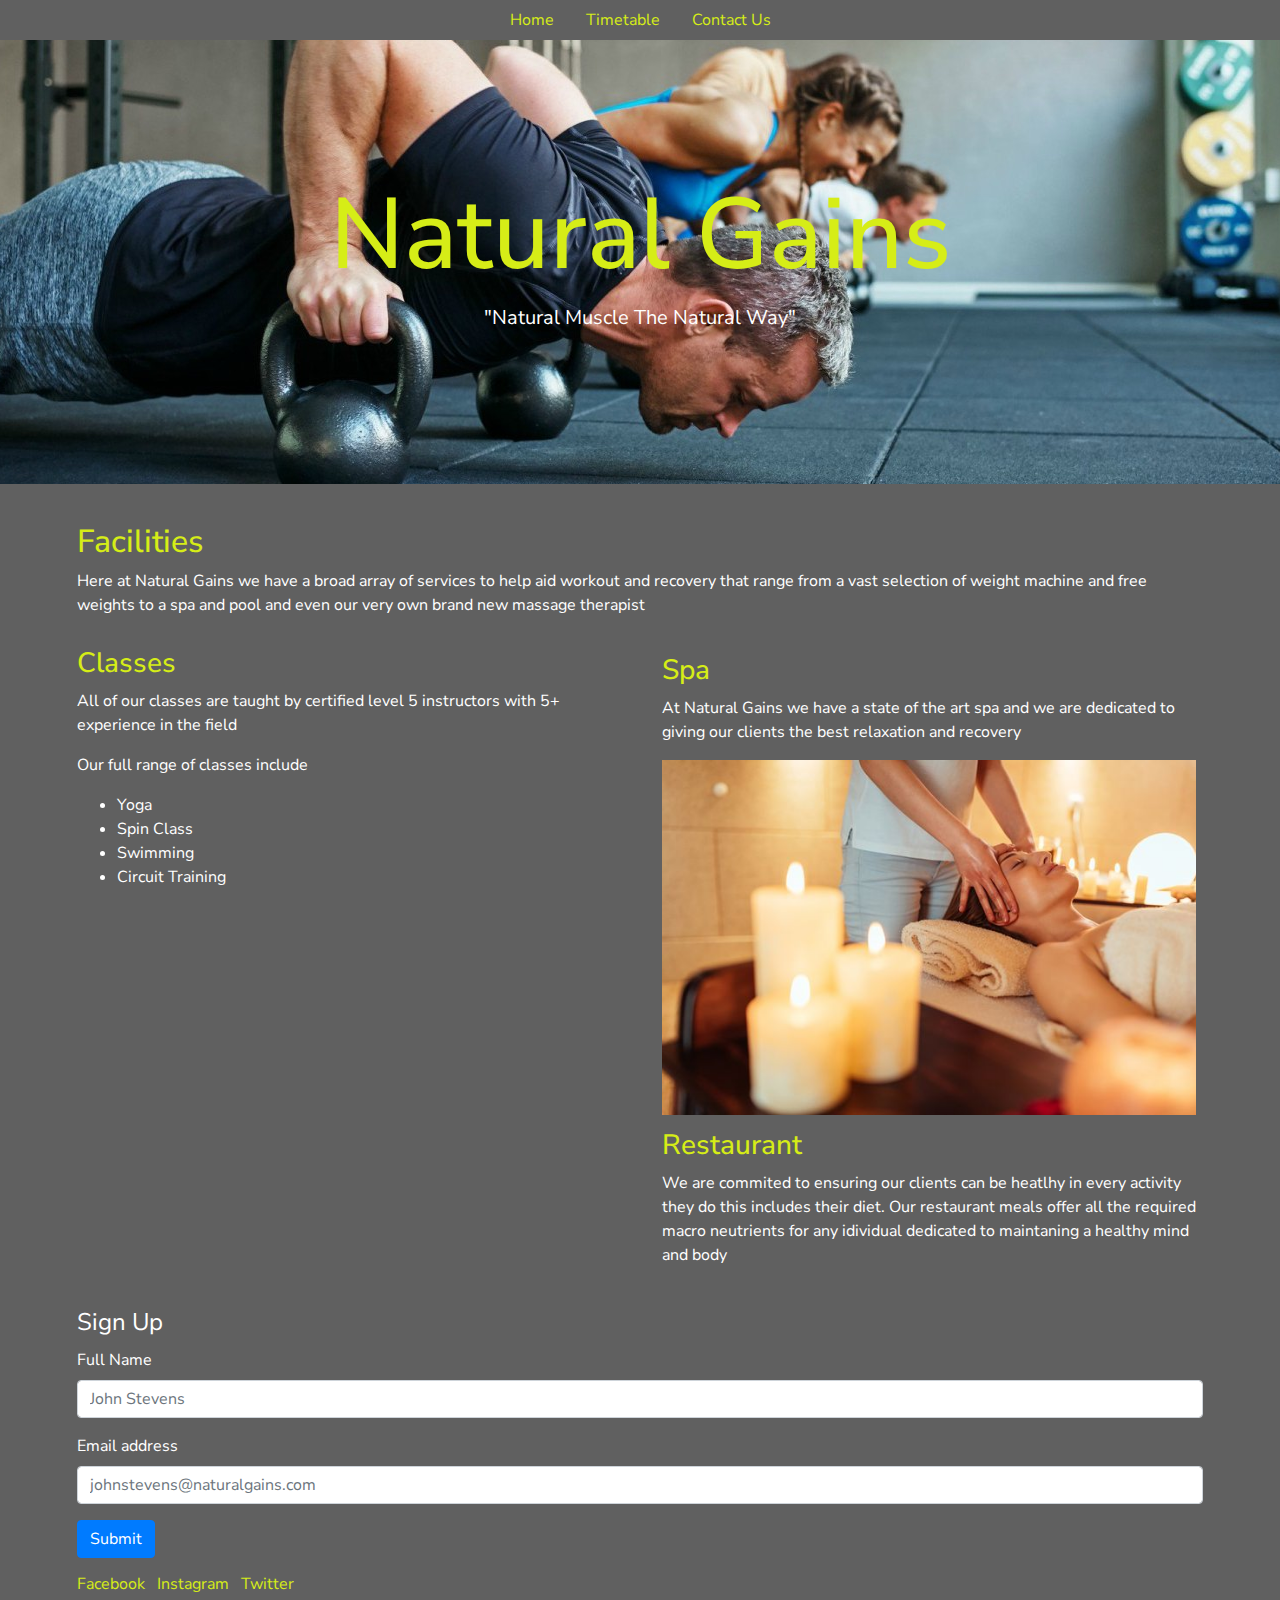
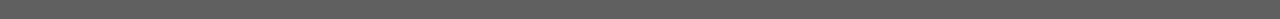
<file: index.html>
<!DOCTYPE html>
<html lang="en">
  <head>
    <meta charset="UTF-8">
    <meta http-equiv="X-UA-Compatible" content="IE=edge">
    <meta name="viewport" content="width=device-width, initial-scale=1.0">
    <!-- Bootsrap CSS -->  
    <link rel="stylesheet" href="https://maxcdn.bootstrapcdn.com/bootstrap/4.0.0/css/bootstrap.min.css" integrity="sha384-Gn5384xqQ1aoWXA+058RXPxPg6fy4IWvTNh0E263XmFcJlSAwiGgFAW/dAiS6JXm" crossorigin="anonymous">
    <link rel="stylesheet" href="css/styles.css">

    <!-- Title -->
    <title>Natural Gains</title>
  </head>
  <body>

    <!-- Navbar -->
    <nav>
      <ul class="nav justify-content-center">
        <li class="nav-item">
          <a class="nav-link active" href="index.html">Home</a>
        </li>
        <li class="nav-item">
          <a class="nav-link" href="timetable.html">Timetable</a>
        </li>
        <li class="nav-item">
          <a class="nav-link" href="contact.html">Contact Us</a>
        </li>
      </ul>
    </nav>

    <!-- Main Header -->
    <header class="jumbotron jumbotron-fluid" id='header'>
      <div class="container">
        <span role="img" aria-label="a picture of people working out at a gym"></span>
        <h1 style="text-align:center" id="heading-text">Natural Gains</h1>
          <p id="slogan" style="text-align:center">"Natural Muscle The Natural Way"</p>
      </div>
    </header>


    <div class="container padding">
          <h2>Facilities</h2>
          <p>Here at Natural Gains we have a broad array of services to help aid workout and recovery that range from a vast selection of weight machine and free weights to a spa and pool and even our very own brand new massage therapist</p>
    </div>
    
    <div class="container padding">    
      <div class="row">

        <div class="col">
          <h3>Classes</h3>
          <p>All of our classes are taught by certified level 5 instructors with 5+ experience in the field</p>
          <p>Our full range of classes include</p>
          <ul>
            <li>Yoga</li>
            <li>Spin Class</li>
            <li>Swimming</li>
            <li>Circuit Training</li>      
          </ul>
          <div class="embed-responsive embed-responsive-16by9">

            <!-- Youtube Embed -->
          <iframe width="917" height="516" src="https://www.youtube.com/embed/gC_L9qAHVJ8" allow="accelerometer; autoplay; clipboard-write; encrypted-media; gyroscope; picture-in-picture" allowfullscreen></iframe>
          </div>
        </div>

        <div class="col">
          <div class="container padding">
            <h3>Spa</h3>

            <p>At Natural Gains we have a state of the art spa and we are dedicated to giving our clients the best relaxation and recovery</p>
            <img class="img-fluid" src="images/Spa.jpeg" alt="Woman getting a head massage">
          </div> 
          <div class="container padding">
            <h3>Restaurant</h3>
            <p>We are commited to ensuring our clients can be heatlhy in every activity they do this includes their diet. Our restaurant meals offer all the required macro neutrients for any idividual dedicated to maintaning a healthy mind and body
          </div>
        </div>
      </div>
    </div>
   
    <!-- signup form --> 
    <div class="container padding" id="signupform">
      <form>
        <fieldset>
          <legend>Sign Up</legend>
          <div class="form-group">
            <label for="inputName">Full Name</label>
            <input type="text" class="form-control" id="inputName" placeholder="John Stevens" aria-required="true" required>
          </div>
          <div class="form-group">
            <label for="inputEmail">Email address</label>
            <input type="email" class="form-control" id="inputEmail" placeholder="johnstevens@naturalgains.com" aria-required="true" required>
          </div>
          <button type="submit" class="btn btn-primary">Submit</button>
        </fieldset>
      </form>
    </div> 
    
    <footer class="page-footer font-small" id="footer">
      <div class="container padding">
        <ul class="list-inline">
          <li class="list-inline-item">
            <a href="https://www.facebook.com" aria-label="Directs to Facebook (In a new tab)" target="_blank">Facebook</a>
          </li> 
          <li class="list-inline-item">
            <a href="https://www.instagram.com" aria-label="Directs to Instagram (In a new tab)" target="_blank">Instagram</a>
          </li> 
          <li class="list-inline-item">
            <a href="https://www.twitter.com" aria-label="Directs to Twitter (In a new tab)" target="_blank">Twitter</a>
          </li> 
        </ul>
      </div>
    </footer>

    <!-- Bootstrap JS + JQuery -->
    <script src="https://code.jquery.com/jquery-3.2.1.slim.min.js" integrity="sha384-KJ3o2DKtIkvYIK3UENzmM7KCkRr/rE9/Qpg6aAZGJwFDMVNA/GpGFF93hXpG5KkN" crossorigin="anonymous"></script>
    <script src="https://cdnjs.cloudflare.com/ajax/libs/popper.js/1.12.9/umd/popper.min.js" integrity="sha384-ApNbgh9B+Y1QKtv3Rn7W3mgPxhU9K/ScQsAP7hUibX39j7fakFPskvXusvfa0b4Q" crossorigin="anonymous"></script>
    <script src="https://maxcdn.bootstrapcdn.com/bootstrap/4.0.0/js/bootstrap.min.js" integrity="sha384-JZR6Spejh4U02d8jOt6vLEHfe/JQGiRRSQQxSfFWpi1MquVdAyjUar5+76PVCmYl" crossorigin="anonymous"></script>
  </body>
</html>
</file>
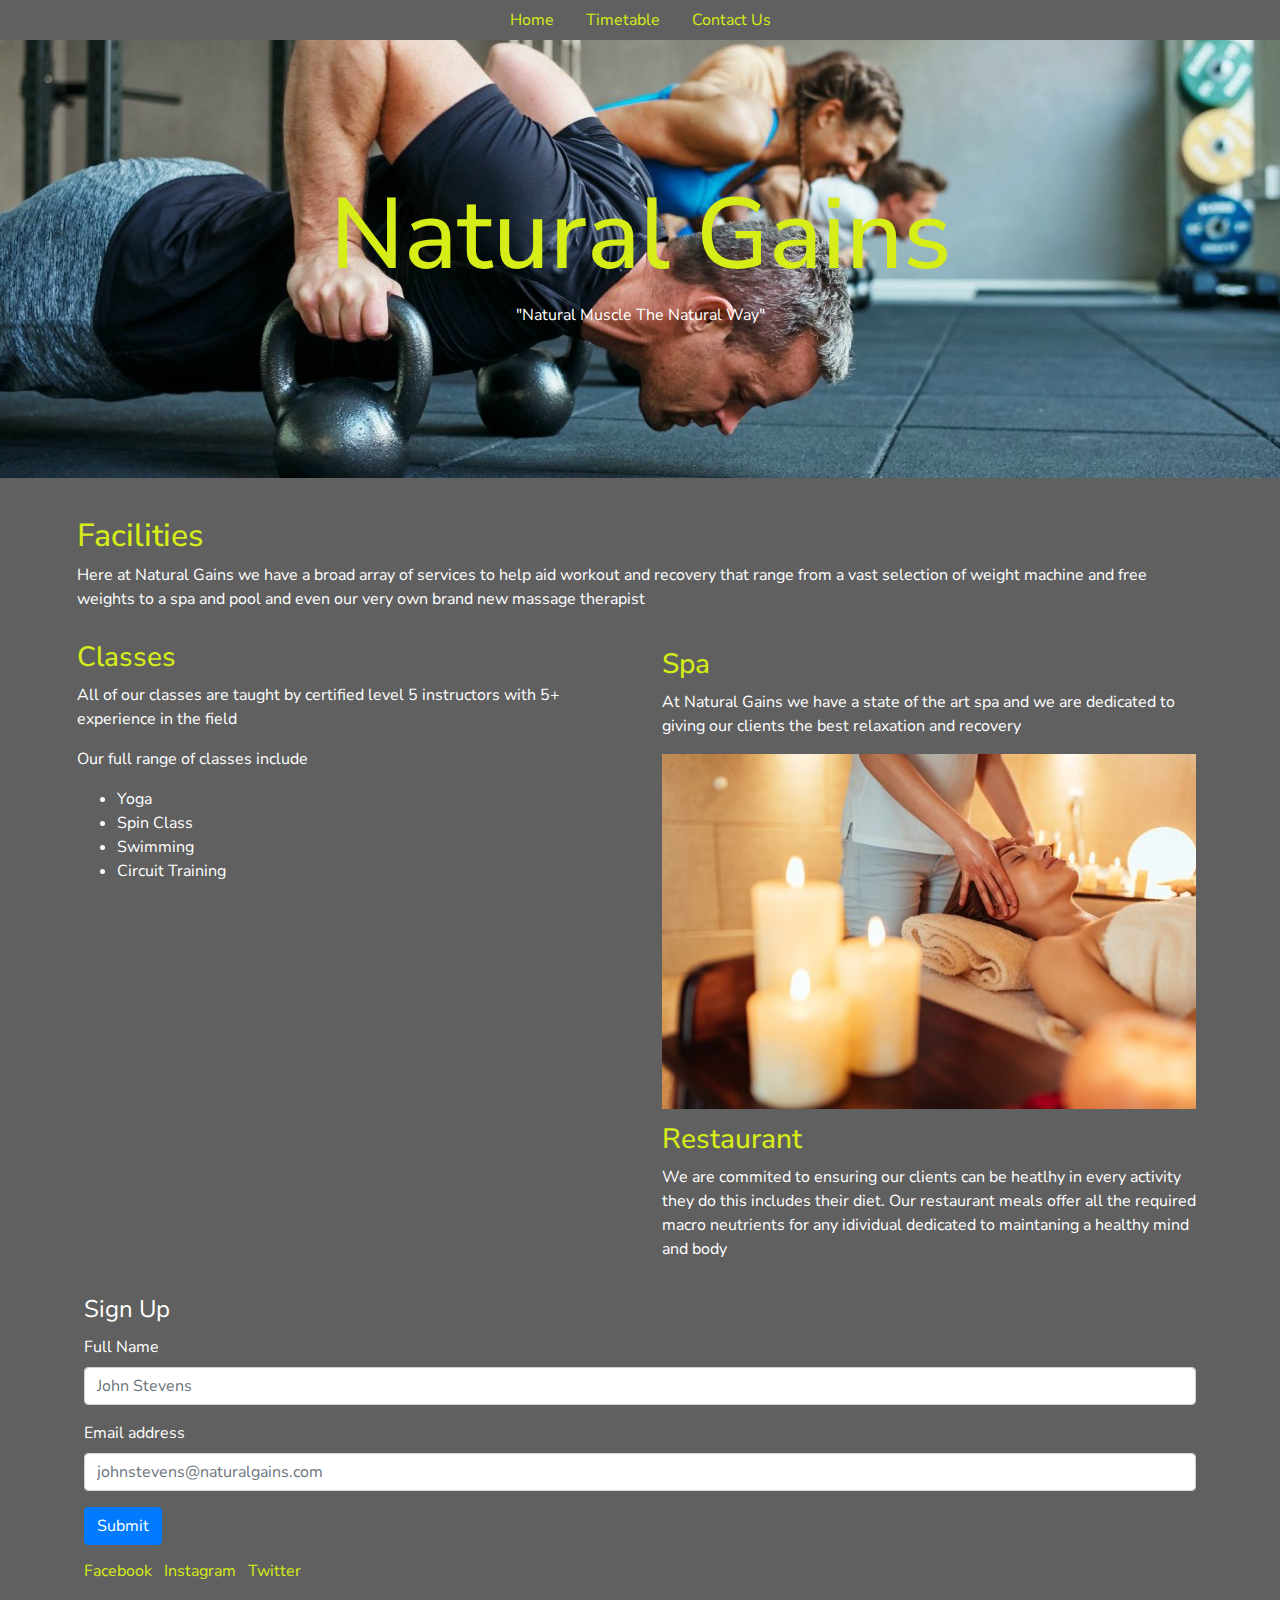
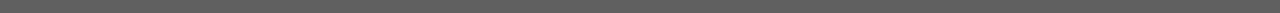
<file: html/index.html>
<!DOCTYPE html>
<html lang="en">
<head>
    <meta charset="UTF-8">
    <meta http-equiv="X-UA-Compatible" content="IE=edge">
    <meta name="viewport" content="width=device-width, initial-scale=1.0">
    <title>Natural Gains</title>

    <!-- Bootsrap CSS -->  
    <link rel="stylesheet" href="https://maxcdn.bootstrapcdn.com/bootstrap/4.0.0/css/bootstrap.min.css" integrity="sha384-Gn5384xqQ1aoWXA+058RXPxPg6fy4IWvTNh0E263XmFcJlSAwiGgFAW/dAiS6JXm" crossorigin="anonymous">
    <link rel="stylesheet" href="../css/styles.css">

    <!-- Title -->
    <title>Natural Gains</title>
  </head>
  <body>

    <!-- Navbar -->
      <ul class="nav justify-content-center">
        <li class"nav-item">
          <a class="nav-link active" href="index.html">Home</a>
        </li>
        <li class="nav-item">
          <a class="nav-link" href="timetable.html">Timetable</a>
        </li>
        <li class="nav-item">
          <a class="nav-link" href="contact.html">Contact Us</a>
        </li>
      </ul>

    <!-- Main Header -->
    <div class="jumbotron jumbotron-fluid" id='header'>
      <div class="container">
        <span role="img" aria-label="a picture of people working out at a gym"></span>
        <h1 style="text-align:center" id="heading-text">Natural Gains</h1>
          <p style="text-align:center">"Natural Muscle The Natural Way"</p>
      </div>
    </div>


    <div class="container">
          <h2>Facilities</h2>
          <p>Here at Natural Gains we have a broad array of services to help aid workout and recovery that range from a vast selection of weight machine and free weights to a spa and pool and even our very own brand new massage therapist</p>
    </div>
    
    <div class="container">    
      <div class="row">

        <div class="col">
          <h3>Classes</h3>
          <p>All of our classes are taught by certified level 5 instructors with 5+ experience in the field</p>
          <p>Our full range of classes include</p>
          <ul>
            <li>Yoga</li>
            <li>Spin Class</li>
            <li>Swimming</li>
            <li>Circuit Training</li>      
          </ul>
          <div class="embed-responsive embed-responsive-16by9">

            <!-- Youtube Embed -->
          <iframe width="917" height="516" src="https://www.youtube.com/embed/gC_L9qAHVJ8" frameborder="0" allow="accelerometer; autoplay; clipboard-write; encrypted-media; gyroscope; picture-in-picture" allowfullscreen></iframe>
          </div>
        </div>

        <div class="col">
          <div class="container">
            <h3>Spa</h3>

            <p>At Natural Gains we have a state of the art spa and we are dedicated to giving our clients the best relaxation and recovery</p>
            <img class="img-fluid" src="../images/Spa.jpeg" alt="Woman getting a head massage">
          </div> 
          <div class="container">
            <h3>Restaurant</h3>
            <p>We are commited to ensuring our clients can be heatlhy in every activity they do this includes their diet. Our restaurant meals offer all the required macro neutrients for any idividual dedicated to maintaning a healthy mind and body
        </div>
      </div>
    </div>
   
    <!-- signup form --> 
    <div class="container" id="signupform">
      <form>
        <fieldset>
          <legend>Sign Up</legend>
          <div class="form-group">
            <label for="inputName">Full Name</label>
            <input type="name" class="form-control" id="inputName" placeholder="John Stevens" aria-required="true">
          </div>
          <div class="form-group">
            <label for="inputEmail">Email address</label>
            <input type="email" class="form-control" id="inputEmail" placeholder="johnstevens@naturalgains.com" aria-required="true">
          </div>
          <button type="submit" class="btn btn-primary">Submit</button>
        </fieldset>
      </form>
    </div> 
    
    <footer class="page-footer font-small" id="footer">
      <div class="container">
        <ul class="list-inline">
          <li class="list-inline-item">
            <a href="#" aria-label="Directs to Facebook (In a new tab)" target="_blank">Facebook</a>
          </li> 
          <li class="list-inline-item">
            <a href="#" aria-label="Directs to Instagram (In a new tab)" target="_blank">Instagram</a>
          </li> 
          <li class="list-inline-item">
            <a href="#" aria-label="Directs to Twitter (In a new tab)" target="_blank">Twitter</a>
          </li> 
        </ul>
      </div>
    </footer>

    <!-- Bootstrap JS + JQuery -->
    <script src="https://code.jquery.com/jquery-3.2.1.slim.min.js" integrity="sha384-KJ3o2DKtIkvYIK3UENzmM7KCkRr/rE9/Qpg6aAZGJwFDMVNA/GpGFF93hXpG5KkN" crossorigin="anonymous"></script>
    <script src="https://cdnjs.cloudflare.com/ajax/libs/popper.js/1.12.9/umd/popper.min.js" integrity="sha384-ApNbgh9B+Y1QKtv3Rn7W3mgPxhU9K/ScQsAP7hUibX39j7fakFPskvXusvfa0b4Q" crossorigin="anonymous"></script>
    <script src="https://maxcdn.bootstrapcdn.com/bootstrap/4.0.0/js/bootstrap.min.js" integrity="sha384-JZR6Spejh4U02d8jOt6vLEHfe/JQGiRRSQQxSfFWpi1MquVdAyjUar5+76PVCmYl" crossorigin="anonymous"></script>
  </body>
</html>
</file>
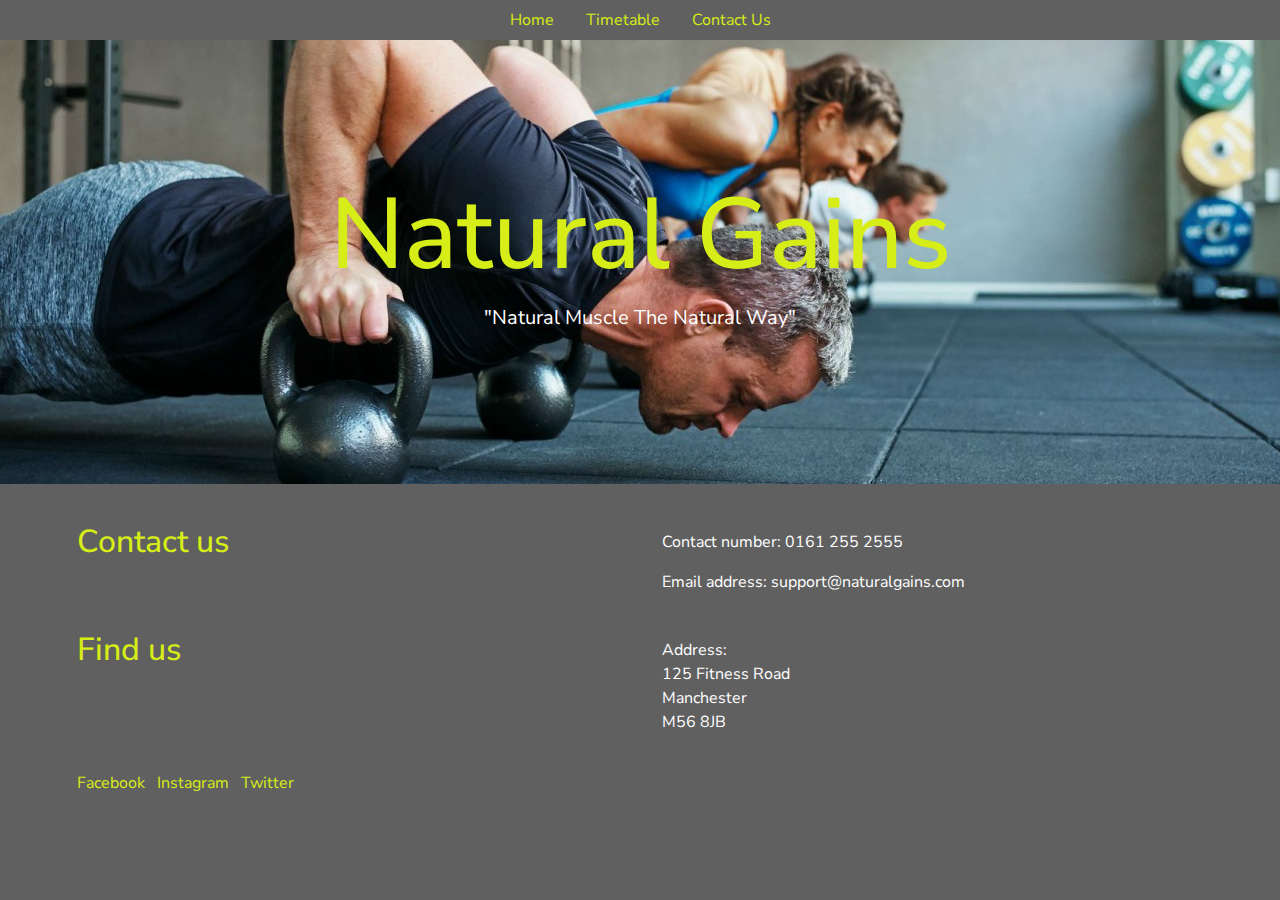
<file: contact.html>
<!DOCTYPE html>
<html lang="en">
<head>
    <meta charset="UTF-8">
    <meta http-equiv="X-UA-Compatible" content="IE=edge">
    <meta name="viewport" content="width=device-width, initial-scale=1.0">
    <!-- Bootsrap CSS -->  
    <link rel="stylesheet" href="https://maxcdn.bootstrapcdn.com/bootstrap/4.0.0/css/bootstrap.min.css" integrity="sha384-Gn5384xqQ1aoWXA+058RXPxPg6fy4IWvTNh0E263XmFcJlSAwiGgFAW/dAiS6JXm" crossorigin="anonymous">
    <link rel="stylesheet" href="css/styles.css">

    <!-- Title -->
    <title>Natural Gains</title>
  </head>
  <body>

    <!-- Navbar -->
      <nav class="nav justify-content-center">
        <li class="nav-item">
          <a class="nav-link active" href="index.html">Home</a>
        </li>
        <li class="nav-item">
          <a class="nav-link" href="timetable.html">Timetable</a>
        </li>
        <li class="nav-item">
          <a class="nav-link" href="contact.html">Contact Us</a>
        </li>
      </nav>

    <!-- Main Header -->
    <header class="jumbotron jumbotron-fluid" id='header'>
      <div class="container">
        <span role="img" aria-label="a picture of people working out at a gym"></span>
        <h1 style="text-align:center" id="heading-text">Natural Gains</h1>
          <p id="slogan" style="text-align:center">"Natural Muscle The Natural Way"</p>
      </div>
    </header>
   
    <div class="container">
      <div class="row">
        <div class="col">
          <h2>Contact us</h2>
        </div>
          
        <div class="col">
          <div class="container">
            <p>Contact number: 0161 255 2555</p> 
            <p>Email address: support@naturalgains.com</p>
          </div>
        </div>
      </div>
    </div>

    <div class="container">        
      <div class="row">
        <div class="col">
          <h2>Find us</h2>
          <!-- Map Emmbed fromm google maps -->
        </div>

        <div class="col">
          <div class="container">
            <p>Address:<br/> 
              125 Fitness Road<br/>
              Manchester<br/>
              M56 8JB
            </p>
          </div>
        </div>
      </div>
    </div>
                   
 
    <footer class="page-footer font-small" id="footer">
      <div class="container">
        <ul class="list-inline">
          <li class="list-inline-item">
            <a href="https://www.facebook.com" aria-label="Directs to Facebook (In a new tab)" target="_blank">Facebook</a>
          </li> 
          <li class="list-inline-item">
            <a href="https://www.instagram.com" aria-label="Directs to Instagram (In a new tab)" target="_blank">Instagram</a>
          </li> 
          <li class="list-inline-item">
            <a href="https://www.twitter.com" aria-label="Directs to Twitter (In a new tab)" target="_blank">Twitter</a>
          </li> 
        </ul>
      </div>
    </footer>

    <!-- Bootstrap JS + JQuery -->
    <script src="https://code.jquery.com/jquery-3.2.1.slim.min.js" integrity="sha384-KJ3o2DKtIkvYIK3UENzmM7KCkRr/rE9/Qpg6aAZGJwFDMVNA/GpGFF93hXpG5KkN" crossorigin="anonymous"></script>
    <script src="https://cdnjs.cloudflare.com/ajax/libs/popper.js/1.12.9/umd/popper.min.js" integrity="sha384-ApNbgh9B+Y1QKtv3Rn7W3mgPxhU9K/ScQsAP7hUibX39j7fakFPskvXusvfa0b4Q" crossorigin="anonymous"></script>
    <script src="https://maxcdn.bootstrapcdn.com/bootstrap/4.0.0/js/bootstrap.min.js" integrity="sha384-JZR6Spejh4U02d8jOt6vLEHfe/JQGiRRSQQxSfFWpi1MquVdAyjUar5+76PVCmYl" crossorigin="anonymous"></script>
  </body>
</html>
</file>
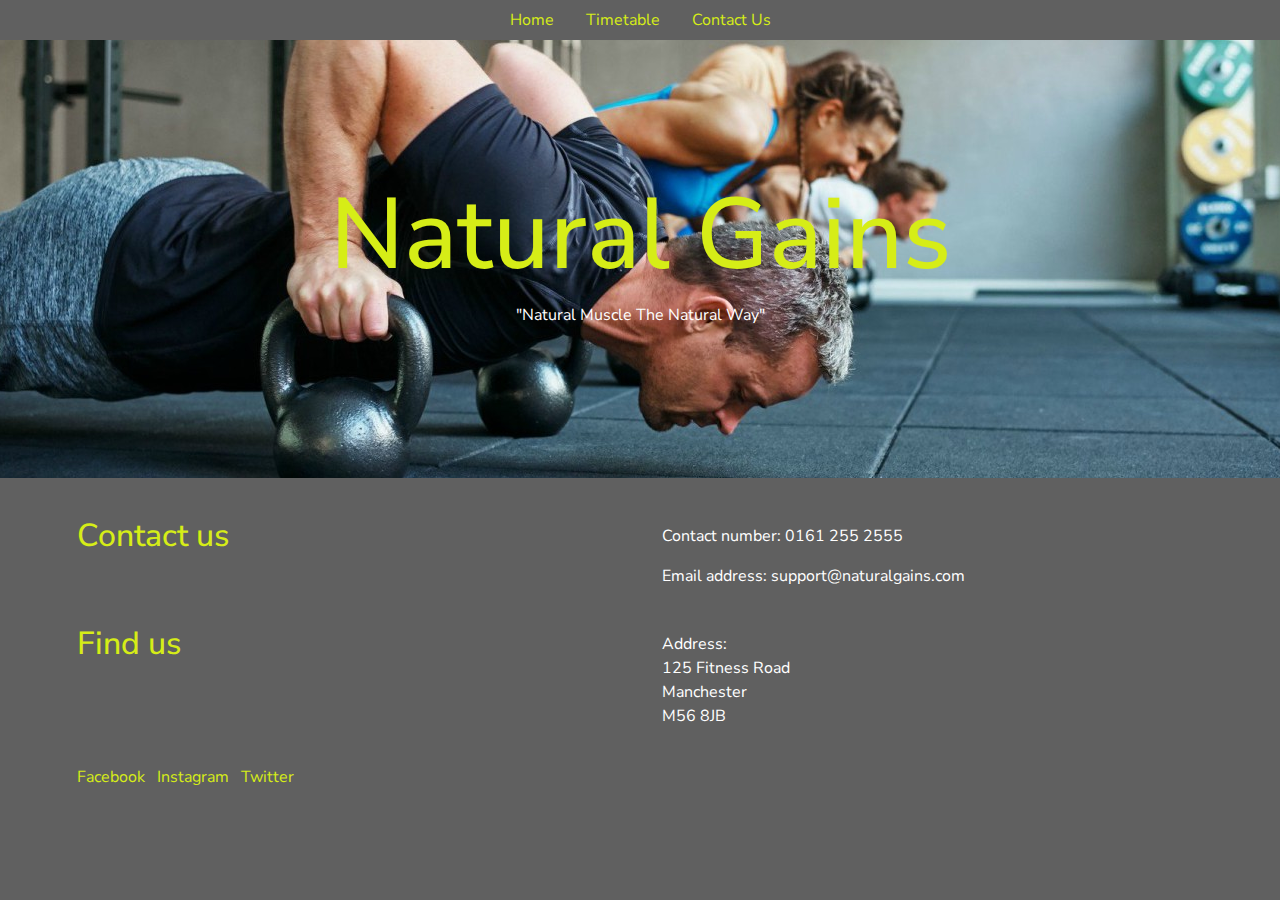
<file: html/contact.html>
<!DOCTYPE html>
<html lang="en">
<head>
    <meta charset="UTF-8">
    <meta http-equiv="X-UA-Compatible" content="IE=edge">
    <meta name="viewport" content="width=device-width, initial-scale=1.0">
    <title>Natural Gains</title>

    <!-- Bootsrap CSS -->  
    <link rel="stylesheet" href="https://maxcdn.bootstrapcdn.com/bootstrap/4.0.0/css/bootstrap.min.css" integrity="sha384-Gn5384xqQ1aoWXA+058RXPxPg6fy4IWvTNh0E263XmFcJlSAwiGgFAW/dAiS6JXm" crossorigin="anonymous">
    <link rel="stylesheet" href="../css/styles.css">

    <!-- Title -->
    <title>Natural Gains</title>
  </head>
  <body>

    <!-- Navbar -->
      <ul class="nav justify-content-center">
        <li class"nav-item">
          <a class="nav-link active" href="index.html">Home</a>
        </li>
        <li class="nav-item">
          <a class="nav-link" href="timetable.html">Timetable</a>
        </li>
        <li class="nav-item">
          <a class="nav-link" href="contact.html">Contact Us</a>
        </li>
      </ul>

    <!-- Main Header -->
    <div class="jumbotron jumbotron-fluid" id='header'>
      <div class="container">
        <span role="img" aria-label="a picture of people working out at a gym"></span>
        <h1 style="text-align:center" id="heading-text">Natural Gains</h1>
          <p style="text-align:center">"Natural Muscle The Natural Way"</p>
      </div>
    </div>
   
    <div class="container">
      <div class="row">
        <div class="col">
          <h2>Contact us</h2>
        </div>
          
        <div class="col">
          <div class="container">
            <p>Contact number: 0161 255 2555</p> 
            <p>Email address: support@naturalgains.com</p>
          </div>
        </div>
      </div>
    </div>

    <div class="container">        
      <div class="row">
        <div class="col">
          <h2>Find us</h2>
          <!-- Map Emmbed fromm google maps -->
        </div>

        <div class="col">
          <div class="container">
            <p>Address:<br/> 
              125 Fitness Road<br/>
              Manchester<br/>
              M56 8JB
            </p>
          </div>
        </div>
      </div>
    </div>
                   
 
    <footer class="page-footer font-small" id="footer">
      <div class="container">
        <ul class="list-inline">
          <li class="list-inline-item">
            <a href="#" aria-label="Directs to Facebook (In a new tab)" target="_blank">Facebook</a>
          </li> 
          <li class="list-inline-item">
            <a href="#" aria-label="Directs to Instagram (In a new tab)" target="_blank">Instagram</a>
          </li> 
          <li class="list-inline-item">
            <a href="#" aria-label="Directs to Twitter (In a new tab)" target="_blank">Twitter</a>
          </li> 
        </ul>
      </div>
    </footer>

    <!-- Bootstrap JS + JQuery -->
    <script src="https://code.jquery.com/jquery-3.2.1.slim.min.js" integrity="sha384-KJ3o2DKtIkvYIK3UENzmM7KCkRr/rE9/Qpg6aAZGJwFDMVNA/GpGFF93hXpG5KkN" crossorigin="anonymous"></script>
    <script src="https://cdnjs.cloudflare.com/ajax/libs/popper.js/1.12.9/umd/popper.min.js" integrity="sha384-ApNbgh9B+Y1QKtv3Rn7W3mgPxhU9K/ScQsAP7hUibX39j7fakFPskvXusvfa0b4Q" crossorigin="anonymous"></script>
    <script src="https://maxcdn.bootstrapcdn.com/bootstrap/4.0.0/js/bootstrap.min.js" integrity="sha384-JZR6Spejh4U02d8jOt6vLEHfe/JQGiRRSQQxSfFWpi1MquVdAyjUar5+76PVCmYl" crossorigin="anonymous"></script>
  </body>
</html>
</file>
<file: css/styles.css>
@import url('https://fonts.googleapis.com/css2?family=Nunito+Sans:ital@1&display=swap');

#header {
  color: #ffffff;
  background-image: url('../images/HeadImage.jpeg');
  padding-top: 10%;
  padding-bottom: 10%;
  background-position: center;
  background-repeat: no-repeat;
}

#heading-text {
  font-size: 100px;
  color: #D6ED17FF;
}

#slogan {
  color: #ffffff;
  font-size: 20px;
}
.container { 
  padding: 7px;
}

.nav {

  background-color: #606060FF;
}

.nav-link {
  color: #D6ED17FF;
}

.jumbotron {
  background-color: #000000;
}

body {
  background-color: #606060FF;
  color: #ffffffff;
  font-family: 'Nunito Sans', sans-serif;
}

h2, h3, h4, h5, h6 {
  color: #D6ED17FF;
}

a {
  color: #D6ED17FF;
}

a:hover {
  color: #000000;
}
</file>
